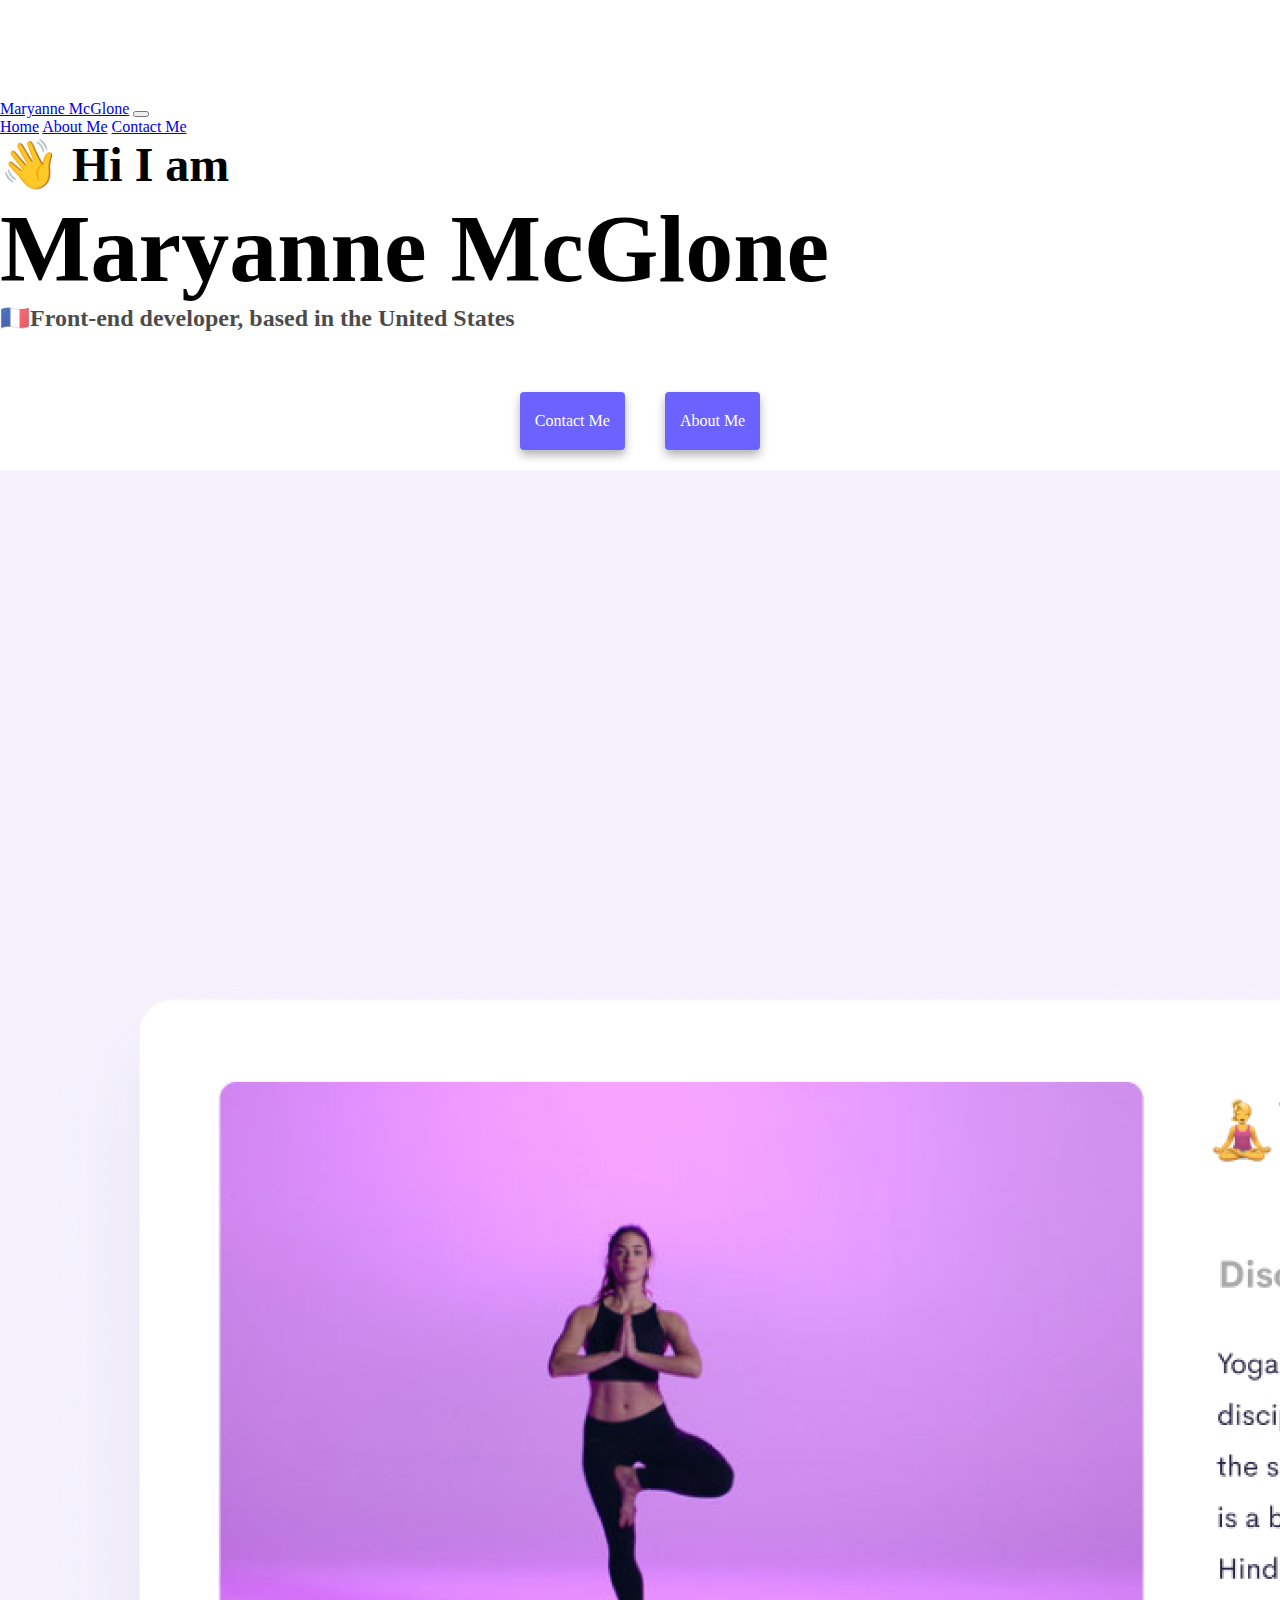
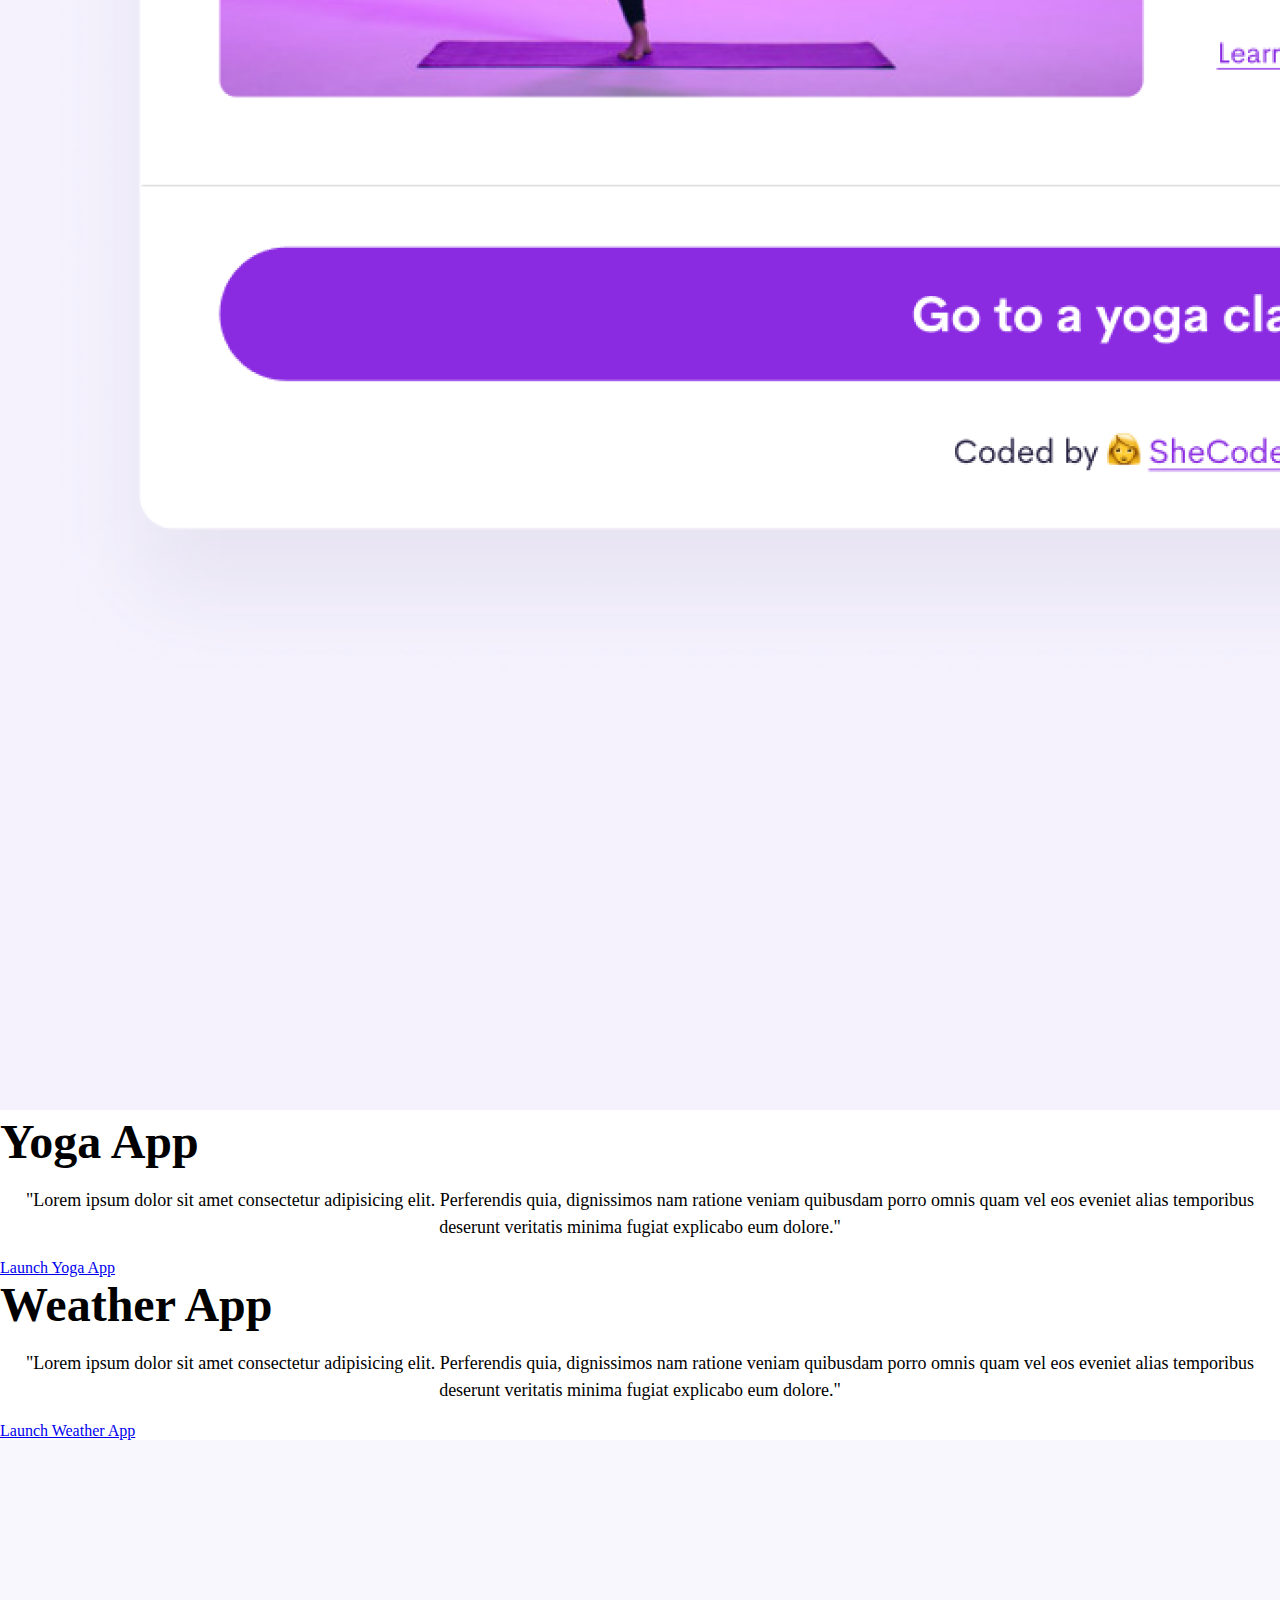
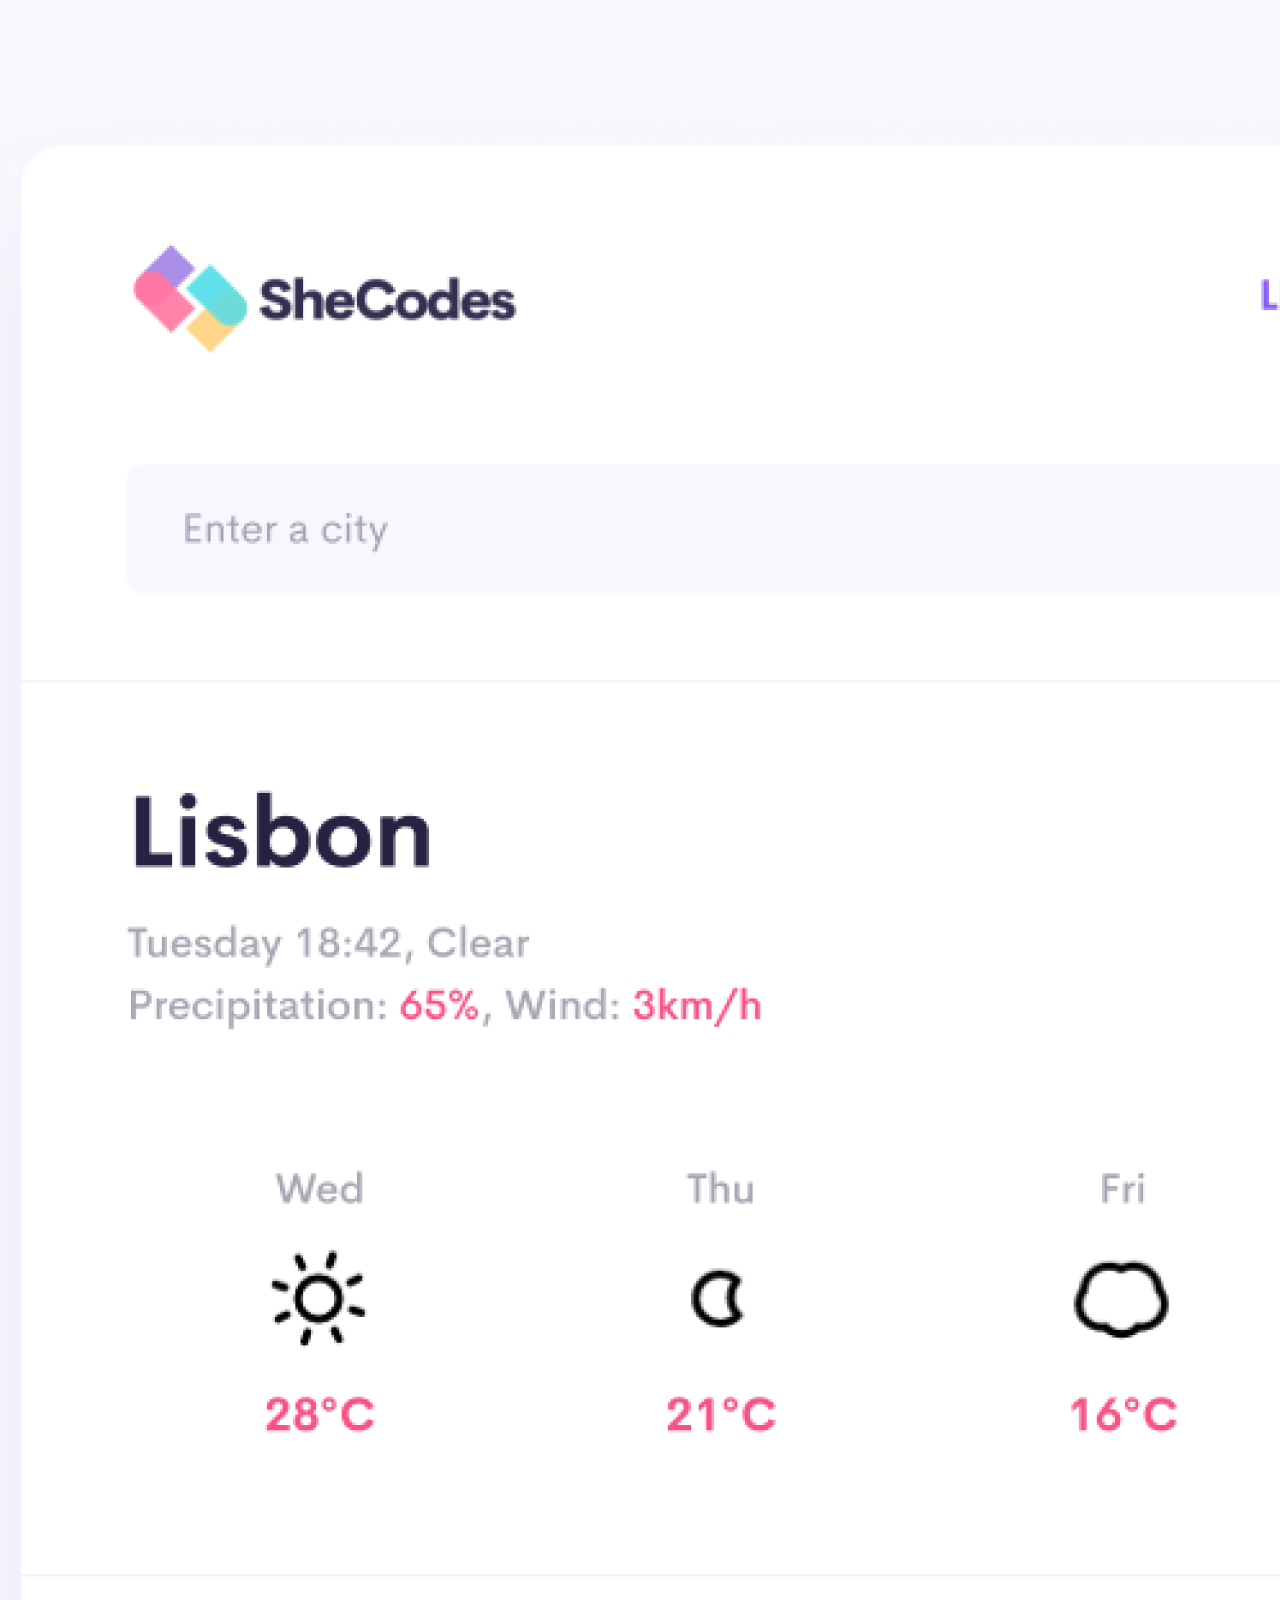
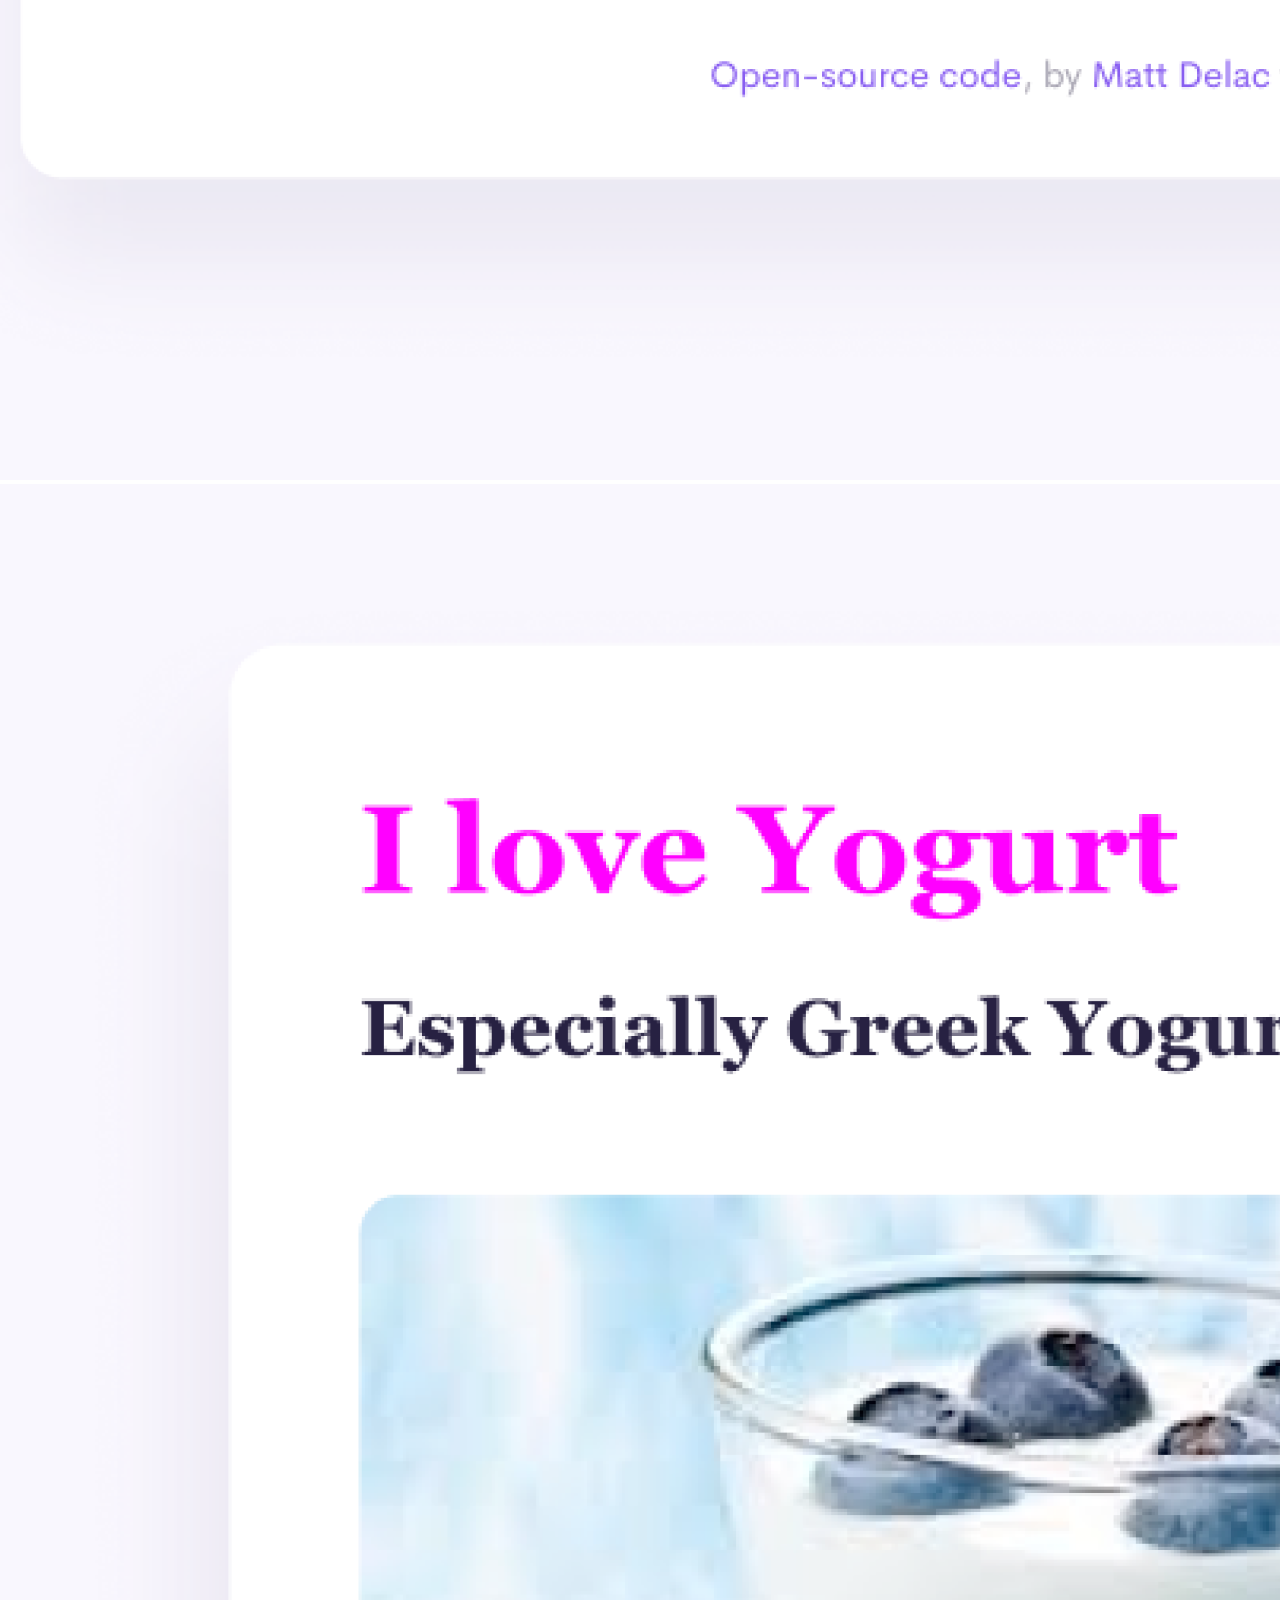
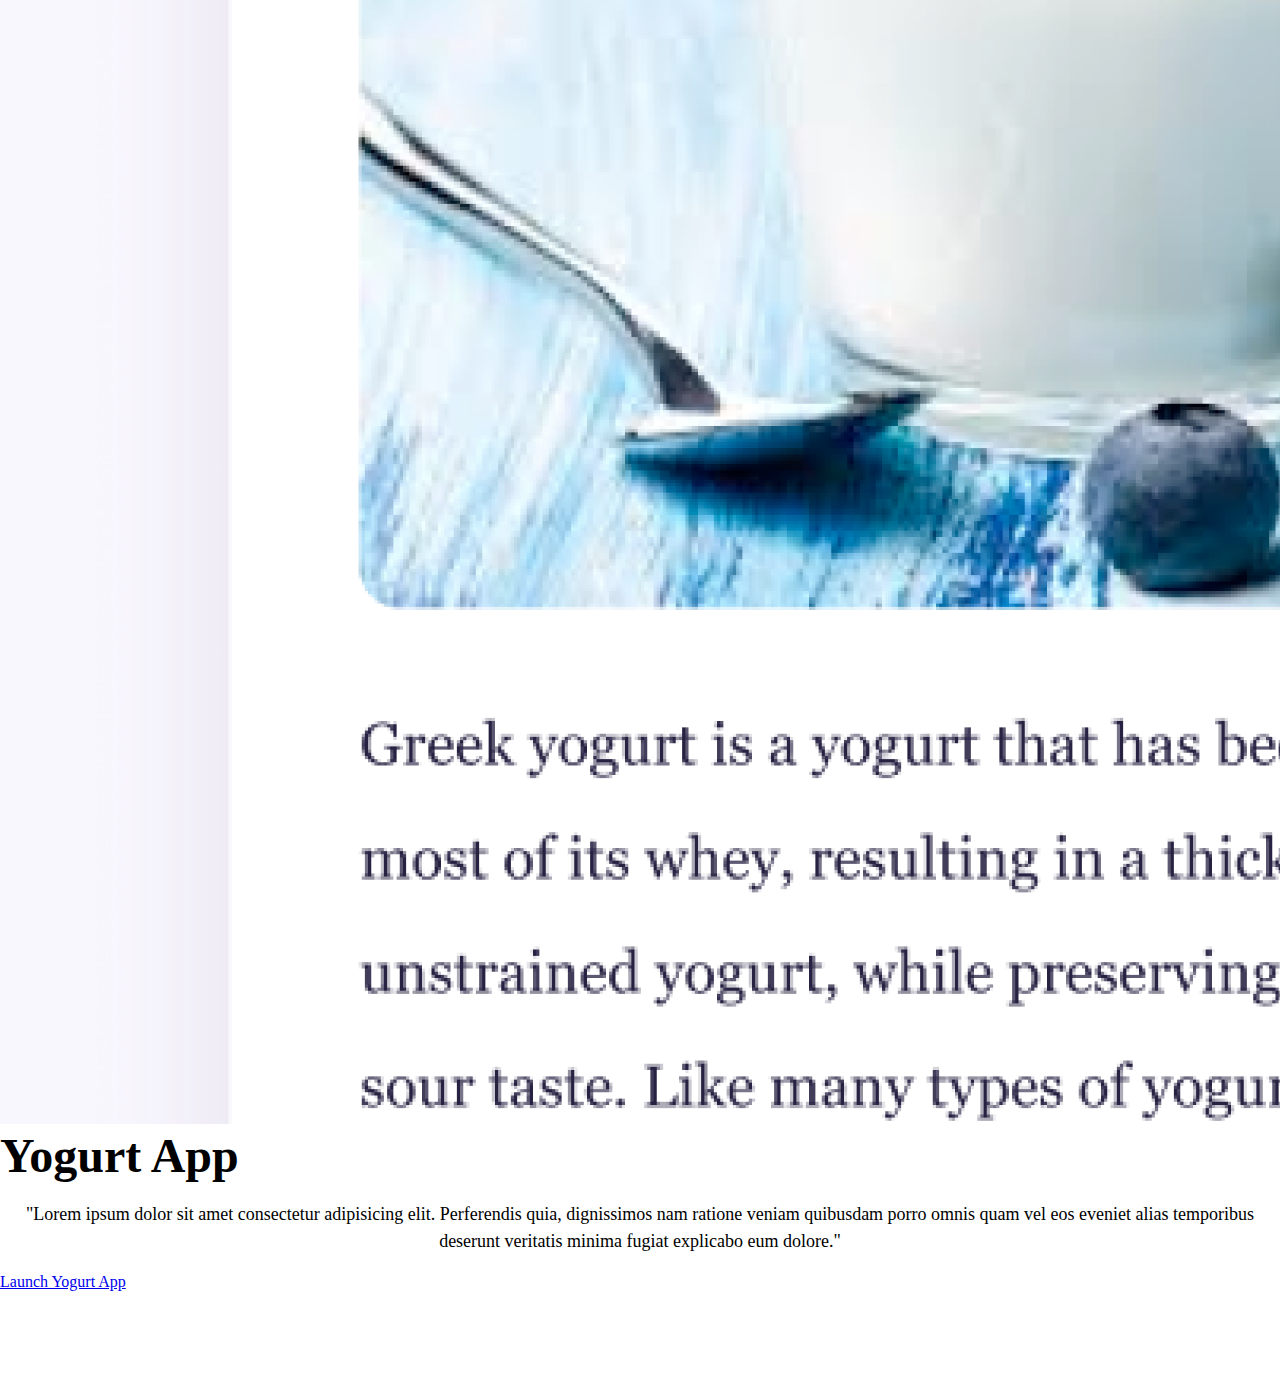
<file: index.html>
<!DOCTYPE html>
<html lang="en">
  <head>
    <meta charset="UTF-8" />
    <meta http-equiv="X-UA-Compatible" content="IE=edge" />
    <meta name="viewport" content="width=device-width, initial-scale=1.0" />
   <meta name="description" content="Maryanne McGlone is a front-end developer based in the US, check out her projects and contact her.">
    <link
      href="https://cdn.jsdelivr.net/npm/bootstrap@5.0.2/dist/css/bootstrap.min.css"
      rel="stylesheet"
      integrity="sha384-EVSTQN3/azprG1Anm3QDgpJLIm9Nao0Yz1ztcQTwFspd3yD65VohhpuuCOmLASjC"
      crossorigin="anonymous"
    />
    <script
      src="https://cdn.jsdelivr.net/npm/bootstrap@5.0.2/dist/js/bootstrap.bundle.min.js"
      integrity="sha384-MrcW6ZMFYlzcLA8Nl+NtUVF0sA7MsXsP1UyJoMp4YLEuNSfAP+JcXn/tWtIaxVXM"
      crossorigin="anonymous"
    ></script>
    <title>Maryanne McGlone</title>
    <link rel="stylesheet" href="styles/app.css" />
  </head>
  <body>
      <nav class="navbar navbar-expand-lg navbar-light bg-light fixed-top">
          <div class="container-fluid">
            <a class="navbar-brand" href="/" title="homepage">Maryanne McGlone</a>
            <button class="navbar-toggler" type="button" data-bs-toggle="collapse" data-bs-target="#navbarNavAltMarkup" aria-controls="navbarNavAltMarkup" aria-expanded="false" aria-label="Toggle navigation">
              <span class="navbar-toggler-icon"></span>
            </button>
            <div class="collapse navbar-collapse" id="navbarNavAltMarkup">
              <div class="navbar-nav">
                <a class="nav-link active" aria-current="page" href="/" title="homepage">Home</a>
                <a class="nav-link" href="/about.html" title="about Maryanne">About Me</a>
                <a class="nav-link" href="/about.html#contact" title="contact Maryanne">Contact Me</a>
              </div>
            </div>
          </div>
        </nav>
    <h2 class="text-center">👋 Hi I am</h2>
    <h1 class="text-center">Maryanne McGlone</h1>
    <h3 class="text-center">🇫🇷Front-end developer, based in the United States</h3>
        <div class="navigation-links mb-5">
      <a
        href="/about.html#contact"
        class="primary-link"
        title="contact Maryanne mcglone"
        >Contact me</a
      >
      <a href="/about.html" class="secondary-link" title="about Maryanne mcglone"
        >About me</a
      >
    </div>
    <div class="container">
      <div class="row">
        <div class="col-md-6">
          <img src="/images/yoga.png" class="img-fluid rounded p-2 shadow" alt="yoga project"/>
        </div>
        <div class="col-md-6">
          <h2 class="mb-3">Yoga App</h2>
          <p>
            "Lorem ipsum dolor sit amet consectetur adipisicing elit.
            Perferendis quia, dignissimos nam ratione veniam quibusdam porro
            omnis quam vel eos eveniet alias temporibus deserunt veritatis
            minima fugiat explicabo eum dolore."
          </p>
          <div class="mt-5">
            <a href="#" class="btn btn-primary p-3 project-link" title="yoga project">Launch Yoga App</a>
          </div>
        </div>
      </div>
      <div class="row mt-5">
        <div class="col-md-6">
          <h2 class="mb-3 weather-heading">Weather App</h2>
      <p>
        "Lorem ipsum dolor sit amet consectetur adipisicing elit. Perferendis
        quia, dignissimos nam ratione veniam quibusdam porro omnis quam vel eos
        eveniet alias temporibus deserunt veritatis minima fugiat explicabo eum
        dolore."
      </p>
      <div class="mb-5 mt-5">
        <a href="#" class="btn btn-primary p-3 project-link" title="weather project">Launch Weather App</a>
      </div>
    </div>
      <div class="col-md-6">
        <img src="/images/weather.png" class="img-fluid rounded p-2 shadow" alt="weather project" />
      </div>
    </div>
      <div class="row mt-5">
        <div class="col-md-6">
          <img src="/images/yogurt.png" class="img-fluid rounded p-2 shadow" alt="yogurt project">
        </div>

          <div class="col-md-6">
          <h2 class="mb-3 yogurt-heading">Yogurt App</h2>
          <p>
            "Lorem ipsum dolor sit amet consectetur adipisicing elit.
            Perferendis quia, dignissimos nam ratione veniam quibusdam porro
            omnis quam vel eos eveniet alias temporibus deserunt veritatis
            minima fugiat explicabo eum dolore."
          </p>
          <div class="mt-5">
            <a href="#" class="btn btn-primary p-3 project-link" title="weather project">Launch Yogurt App</a>
          </div>
        </div>
    </div>
  </body>
</html>
</file>
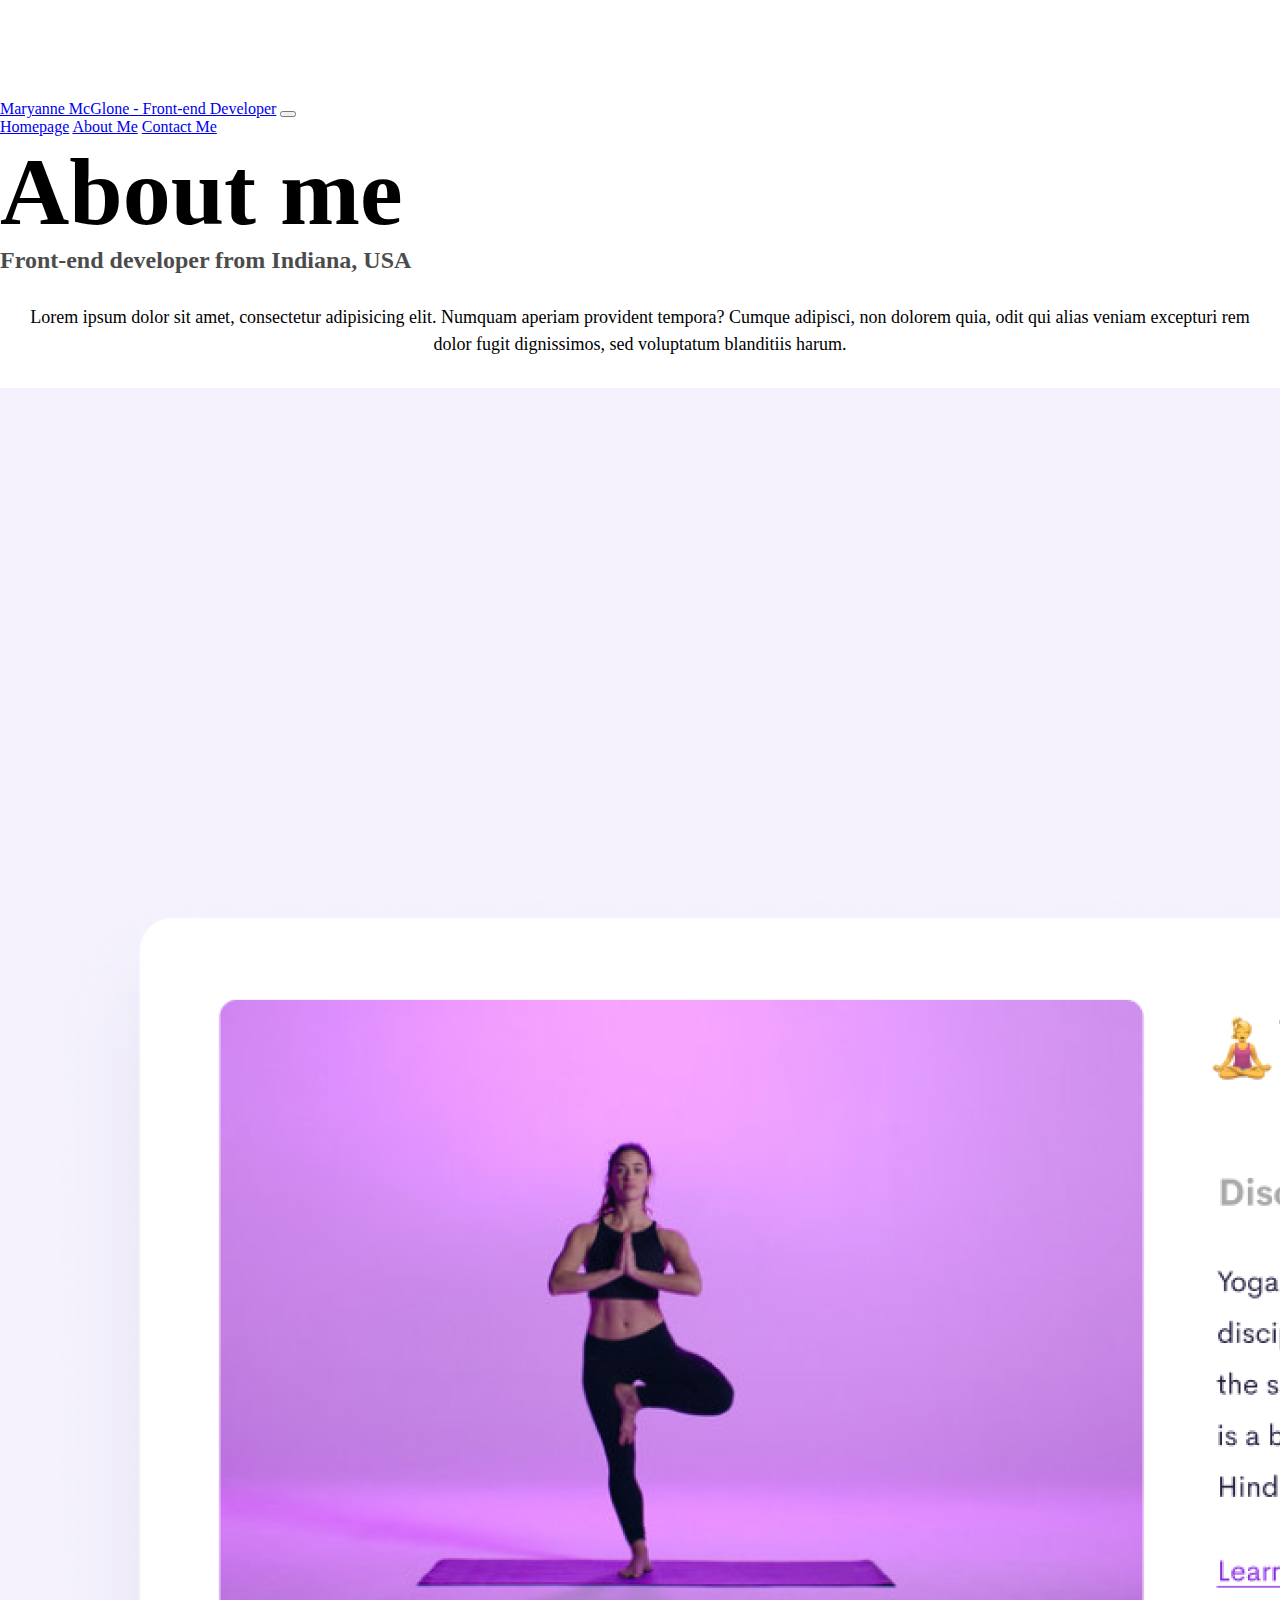
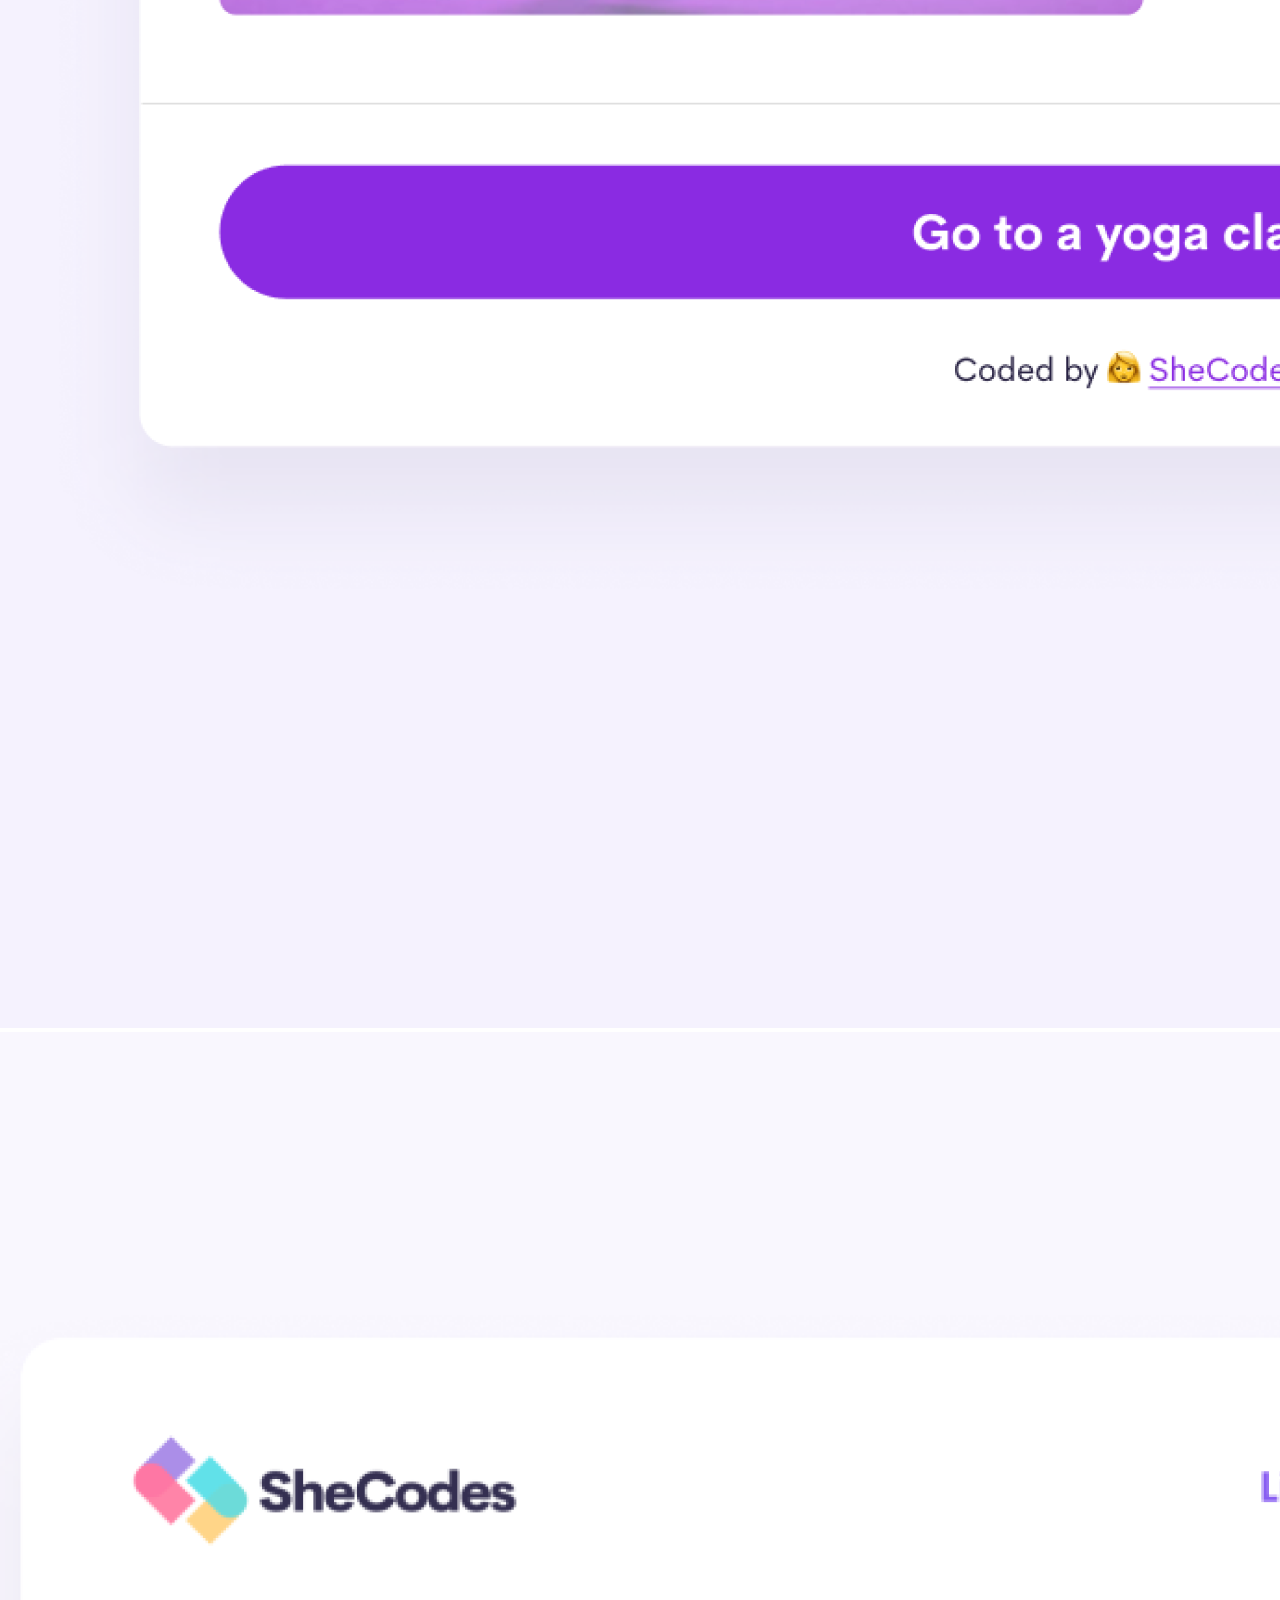
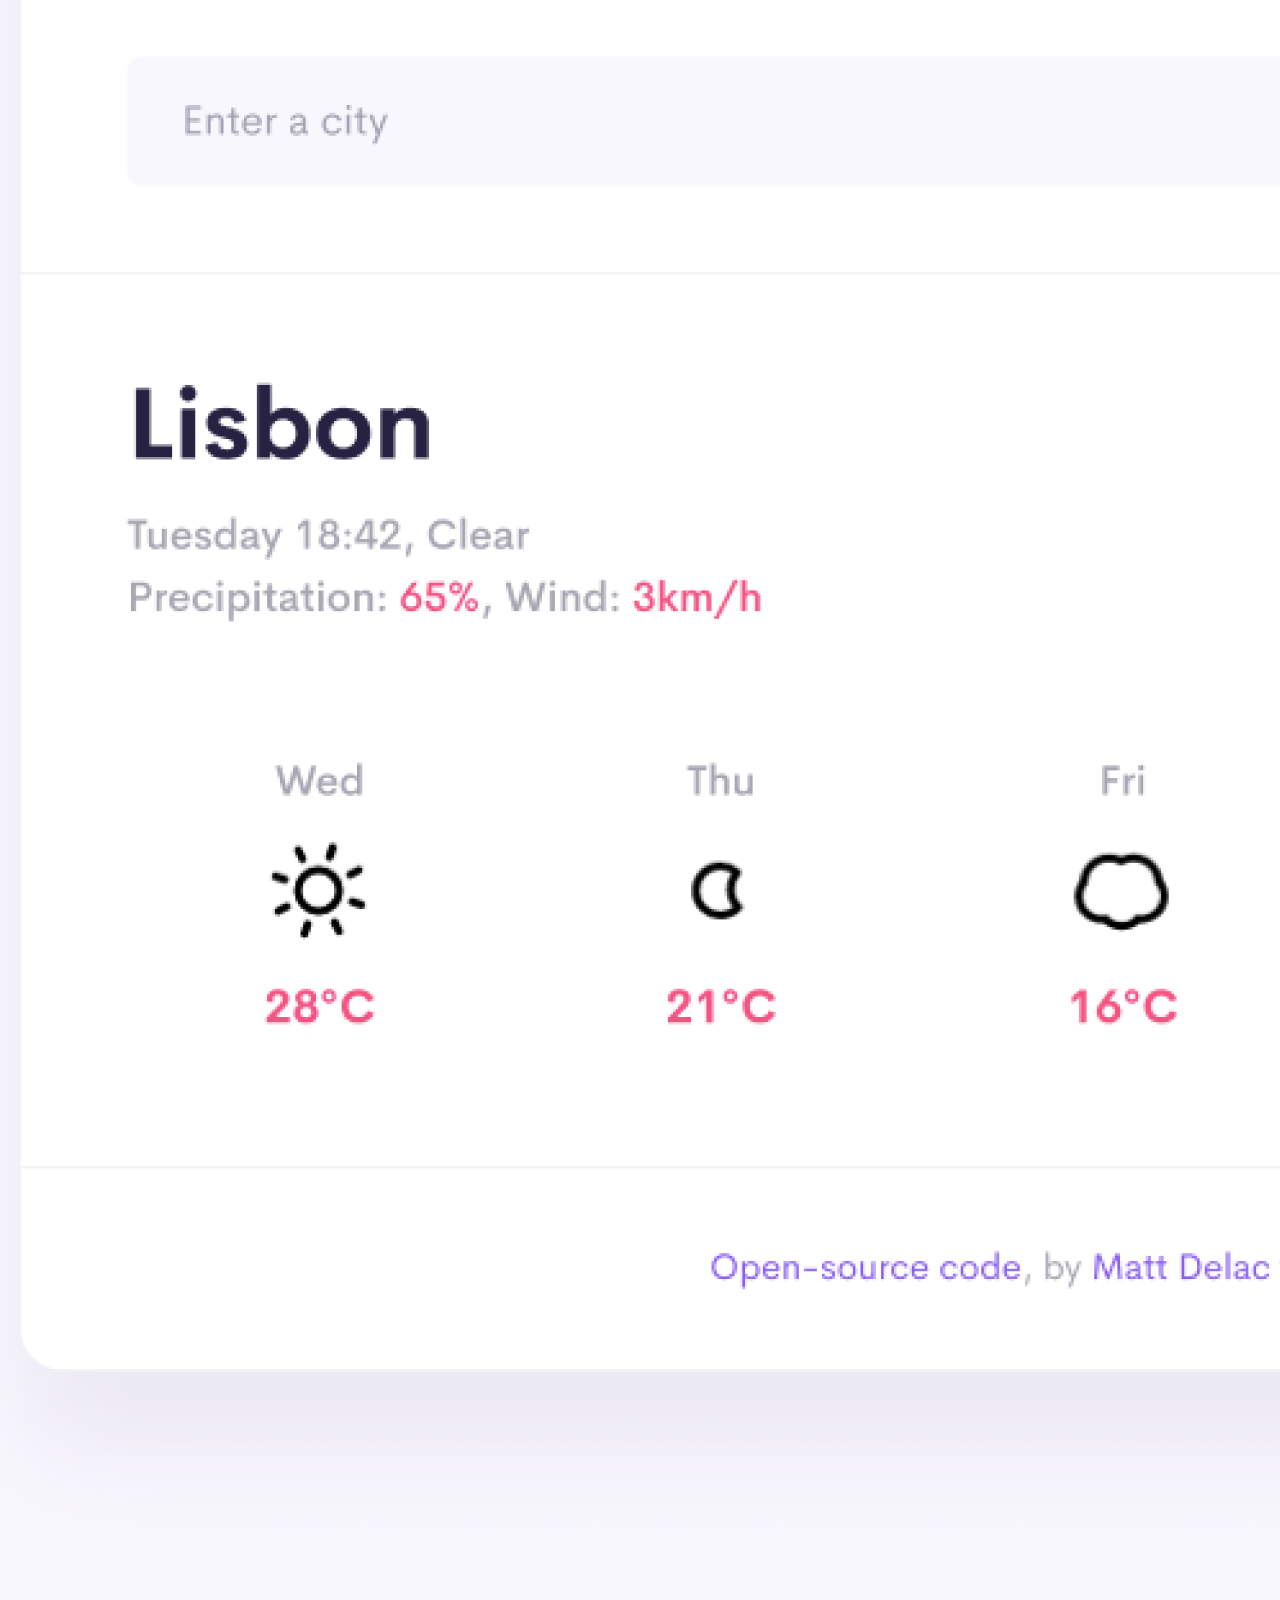
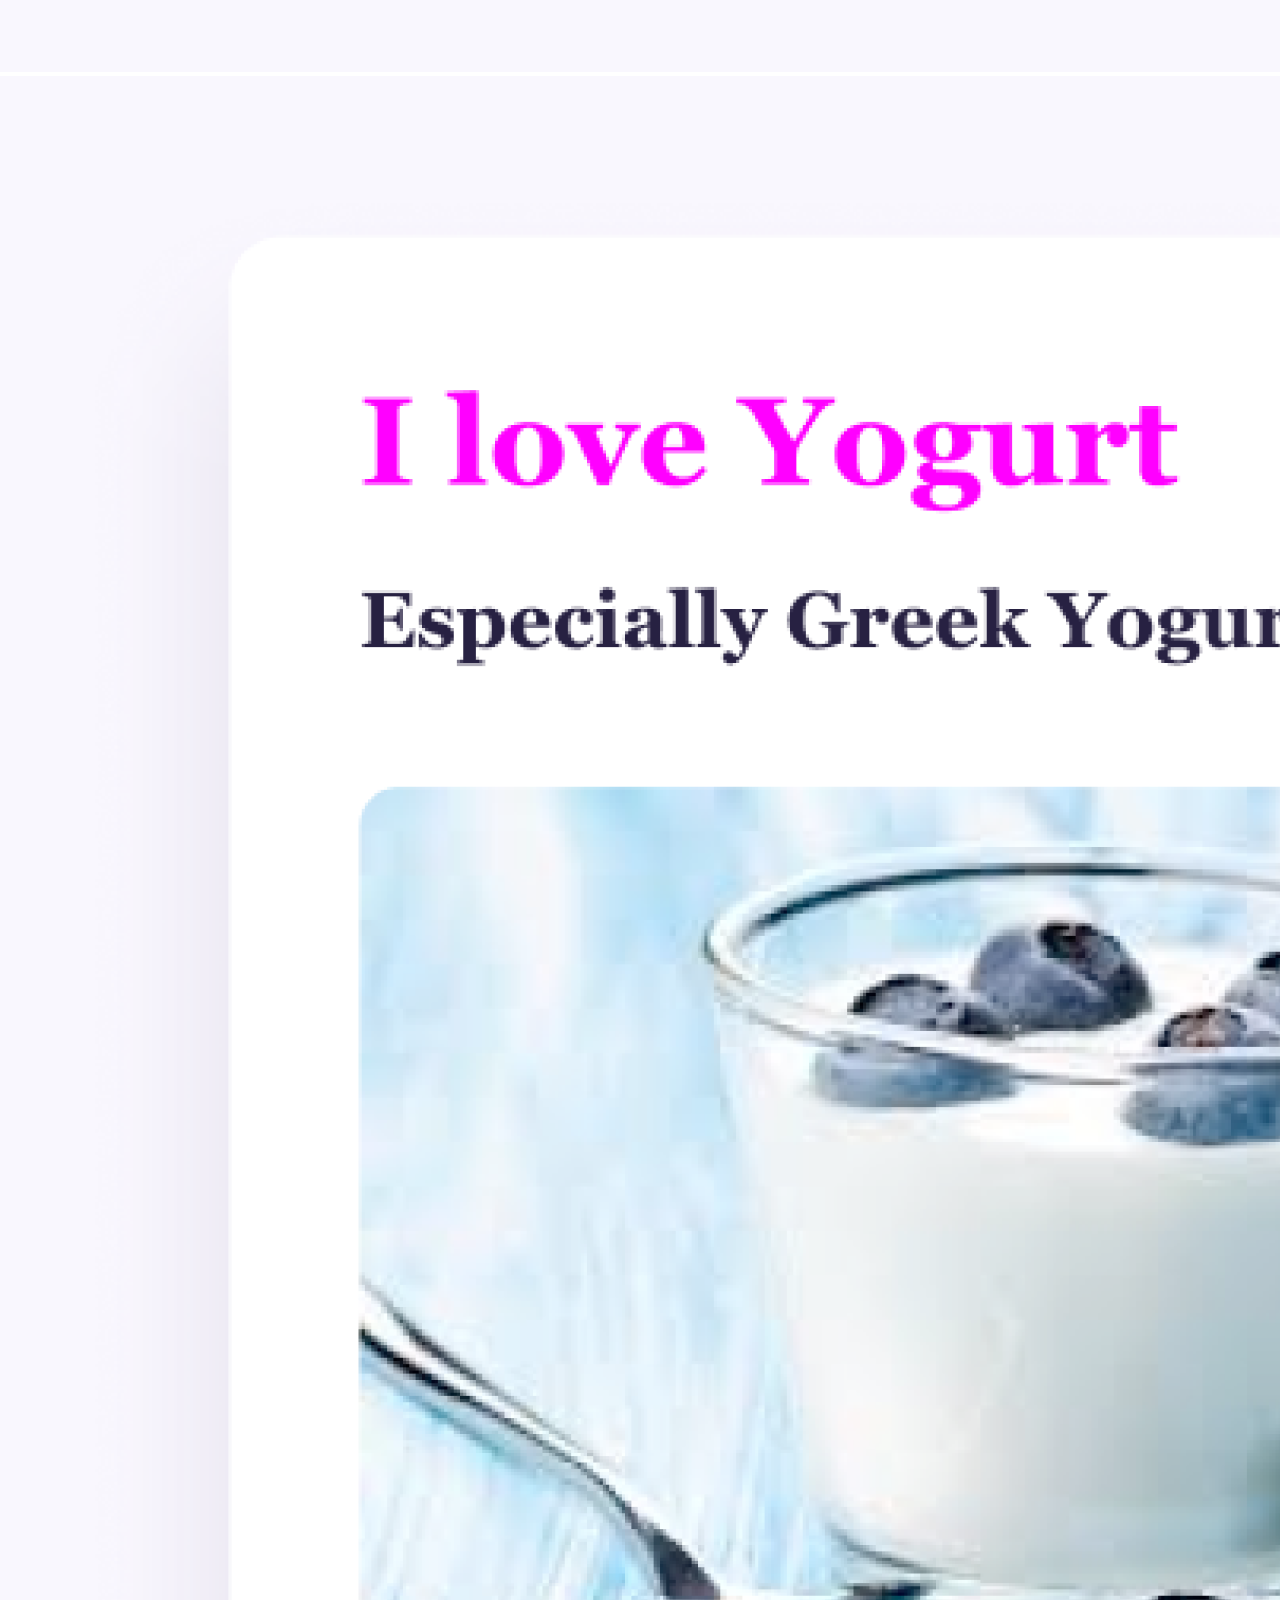
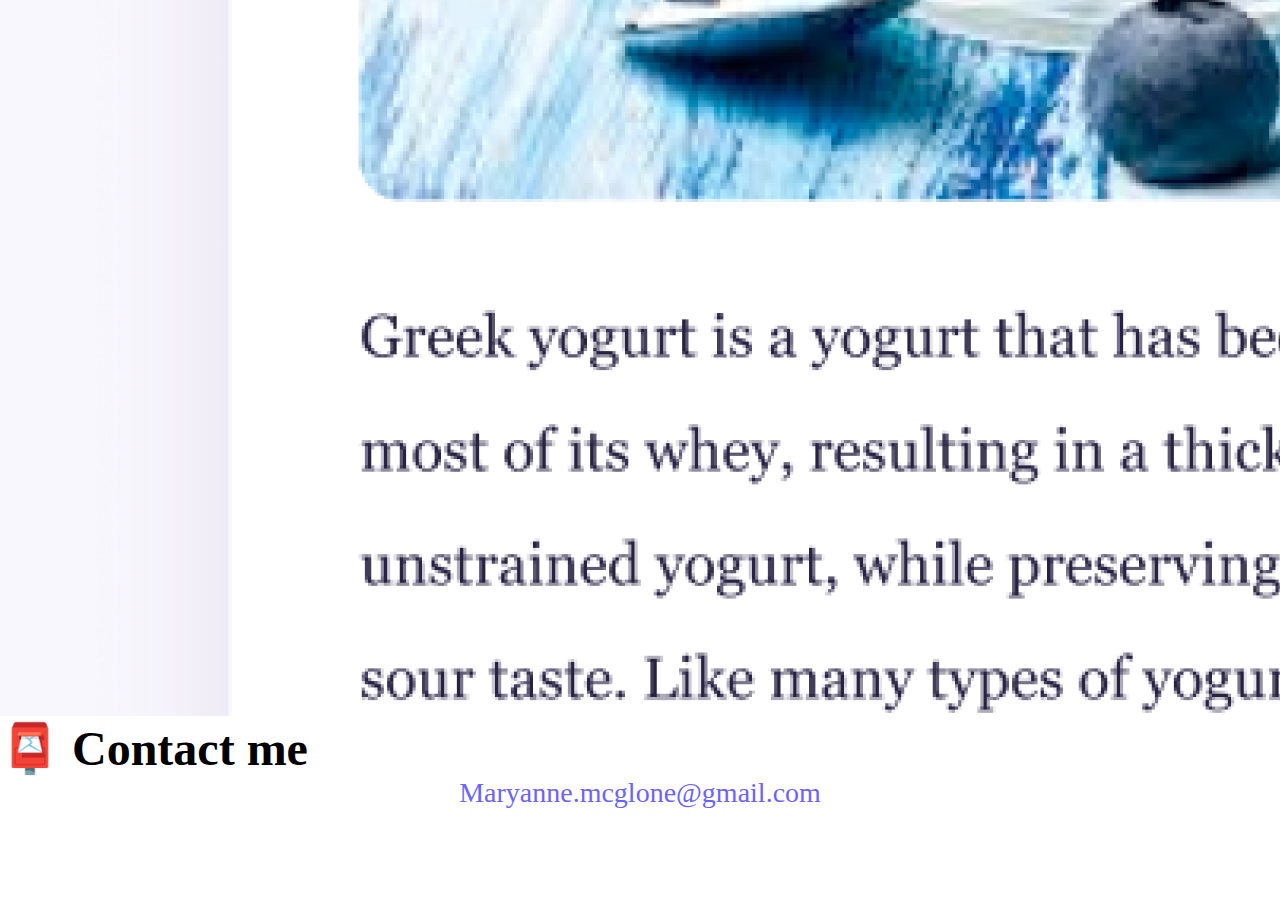
<file: about.html>
<!DOCTYPE html>
<html lang="en">
  <head>
    <meta charset="UTF-8" />
    <meta http-equiv="X-UA-Compatible" content="IE=edge" />
    <meta name="viewport" content="width=device-width, initial-scale=1.0" />
    <meta
      name="description"
      content="Maryanne McGlone is a front-end developer based in Europe, check out her projects and contact her for job inquiries"
    />
    <title>About Maryanne McGlone - Front-end developer</title>
    <link
      href="https://cdn.jsdelivr.net/npm/bootstrap@5.0.2/dist/css/bootstrap.min.css"
      rel="stylesheet"
      integrity="sha384-EVSTQN3/azprG1Anm3QDgpJLIm9Nao0Yz1ztcQTwFspd3yD65VohhpuuCOmLASjC"
      crossorigin="anonymous"
    />
    <script
      src="https://cdn.jsdelivr.net/npm/bootstrap@5.0.2/dist/js/bootstrap.bundle.min.js"
      integrity="sha384-MrcW6ZMFYlzcLA8Nl+NtUVF0sA7MsXsP1UyJoMp4YLEuNSfAP+JcXn/tWtIaxVXM"
      crossorigin="anonymous"
    ></script>
    <link rel="stylesheet" href="styles/app.css" />
  </head>
  <body>
    <nav class="navbar navbar-expand-lg navbar-light bg-light">
      <div class="container-fluid">
        <a class="navbar-brand" href="/" title="homepage"
          >Maryanne McGlone - Front-end Developer</a
        >
        <button
          class="navbar-toggler"
          type="button"
          data-bs-toggle="collapse"
          data-bs-target="#navbarNavAltMarkup"
          aria-controls="navbarNavAltMarkup"
          aria-expanded="false"
          aria-label="Toggle navigation"
        >
          <span class="navbar-toggler-icon"></span>
        </button>
        <div class="collapse navbar-collapse" id="navbarNavAltMarkup">
          <div class="navbar-nav">
            <a
              class="nav-link active"
              aria-current="page"
              href="/"
              title="homepage"
              >Homepage</a
            >
            <a class="nav-link" href="/about.html" title="about Maryanne"
              >About Me</a
            >
            <a class="nav-link" href="/about.html#contact" title="contact Maryanne"
              >Contact Me</a
            >
          </div>
        </div>
      </div>
    </nav>
    <h1>About me</h1>
    <h3>Front-end developer from Indiana, USA</h3>
    <div class="about-paragraphs text-center">
      <p>
        Lorem ipsum dolor sit amet, consectetur adipisicing elit. Numquam
        aperiam provident tempora? Cumque adipisci, non dolorem quia, odit qui
        alias veniam excepturi rem dolor fugit dignissimos, sed voluptatum
        blanditiis harum.
        <br />
      </p>
    </div>
    <div class="container">
      <div class="row mb-5">
        <div class="col-sm-4">
          <img
            src="/images/yoga.png"
            class="img-fluid p-2 shadow rounded"
            alt="yoga project"
          />
        </div>
        <div class="col-sm-4">
          <img
            src="/images/weather.png"
            class="img-fluid p-2 shadow rounded"
            alt="weather project"
          />
        </div>
        <div class="col-sm-4">
          <img
            src="/images/yogurt.png"
            class="img-fluid p-2 shadow rounded"
            alt="yogurt project"
          />
        </div>
      </div>
    </div>
    <div id="contact">
      <h2>📮 Contact me</h2>
      <a href="mailto:maryanne.mcglone@gmail.com" class="email-link" title="email Maryanne"
        >Maryanne.mcglone@gmail.com</a
      >
    </div>
  </body>
</html>
</file>
<file: styles/app.css>
:root {
  --primary-color: #6c63ff;
  --secondary-color: #f5f2fe;
  --box-shadow: 0 5px 10px rgba(0, 0, 0, 0.3);
}

body {
  margin: 100px 0;
}

h1,
h2,
h3 {
  margin: 0;
}

h1 {
  font-size: 96px;
}

h2 {
  font-size: 48px;
}

h3 {
  font-size: 24px;
  opacity: 0.7;
}

p {
  font-size: 18px;
  line-height: 1.5;
  text-align: center;
}

.navigation-links {
  display: flex;
  margin-top: 40px;
  justify-content: center;
}

.navigation-links a {
  margin: 20px;
}

.primary-link {
  border-radius: 4px;
  padding: 20px 15px;
  text-decoration: none;
  text-transform: capitalize;
  background: var(--primary-color);
  box-shadow: var(--box-shadow);
  color: white;
}

primary-link:hover {
  color: white;
}

.secondary-link {
  border-radius: 4px;
  padding: 20px 15px;
  text-decoration: none;
  text-transform: capitalize;
  background: var(--primary-color);
  box-shadow: var(--box-shadow);
  color: white;
}

.contact-link {
  background: var(--primary-color);
  box-shadow: var(--box-shadow);
  color: white;
}

.about-paragraphs {
  margin: 30px 0;
}

.about-paragraphs p {
  margin: 10px;
}

.email-link {
  display: flex;
  justify-content: center;
  color: var(--primary-color);
  font-size: 28px;
  text-decoration: none;
}

.email-link:hover {
  text-decoration: underline;
}

@media (max-width: 576px) {
  h1 {
    font-size: 48px;
    line-height: 1.5;
  }

  h2 {
    font-size: 32 px;
    text-align: center;
  }

  p {
    text-align: center;
  }

  img {
    display: none;
  }
  .project-link {
    background: var(--primary-color);
    box-shadow: var(--box-shadow);
    color: white;
  }
}
</file>
